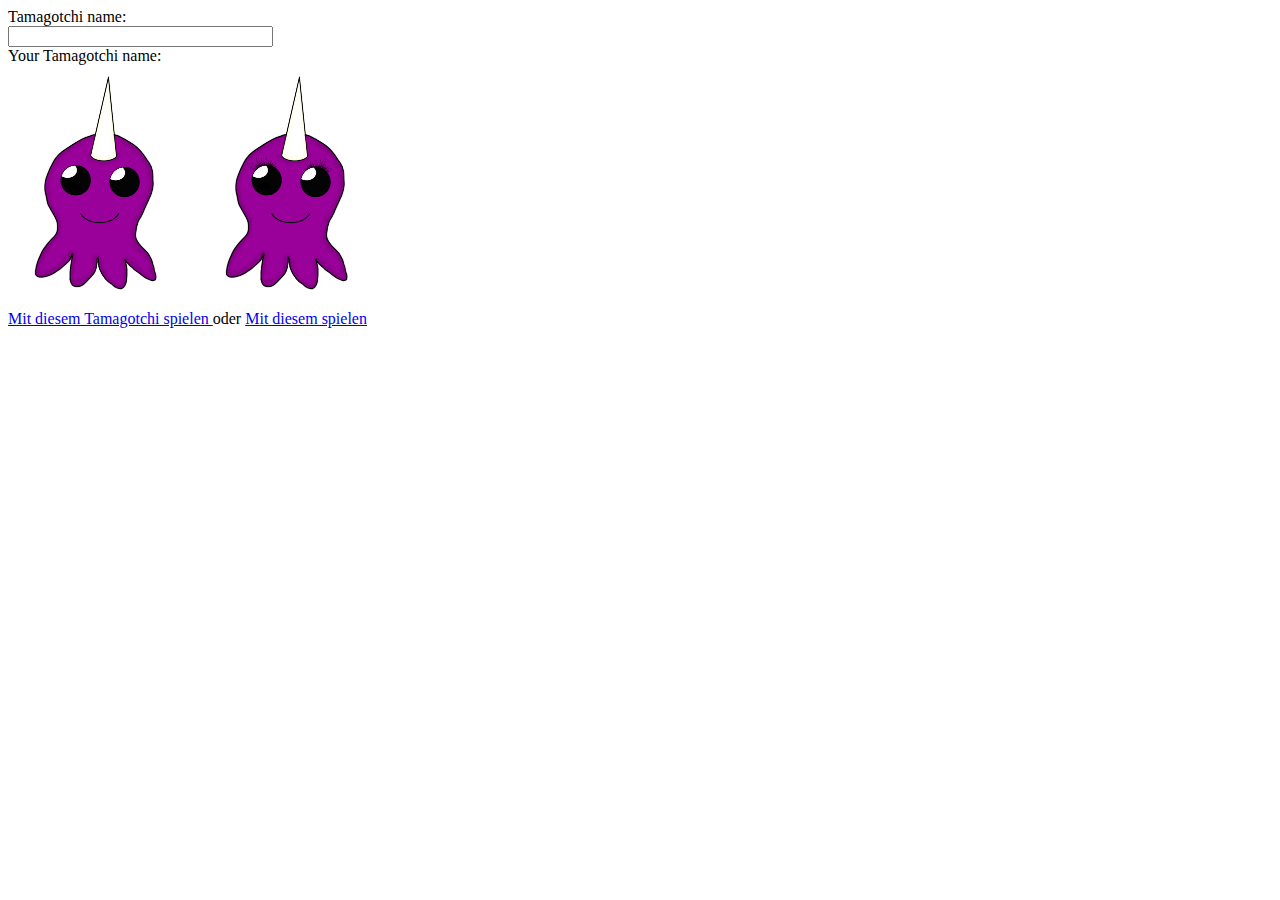
<file: Dokumentation/index.html>
<!DOCTYPE html>

<html>

<head>
	<title>Tamagotchi</title>
</head>

<body>
	
	<form oninput="name.value = tamaname.value">

		Tamagotchi name:<br>
		<input type="text" id="tamaname" size="30"><br>

		Your Tamagotchi name:<br>
		<output name="name"></output>

	</form> 
	
	<img src="tamagotchi-normal.jpg" width="186.75" height="240.5"/> 
	<img src="tamagotchi-normal-lash.jpg" width="186.75" height="240.5"/> 
	<br>
		<a href="spielzimmer-tamagotchi.html">Mit diesem Tamagotchi spielen </a>
		 oder 
		<a href="spielzimmer-tamagotchi-lash.html"> Mit diesem spielen</a>

</body>

</html>
</file>
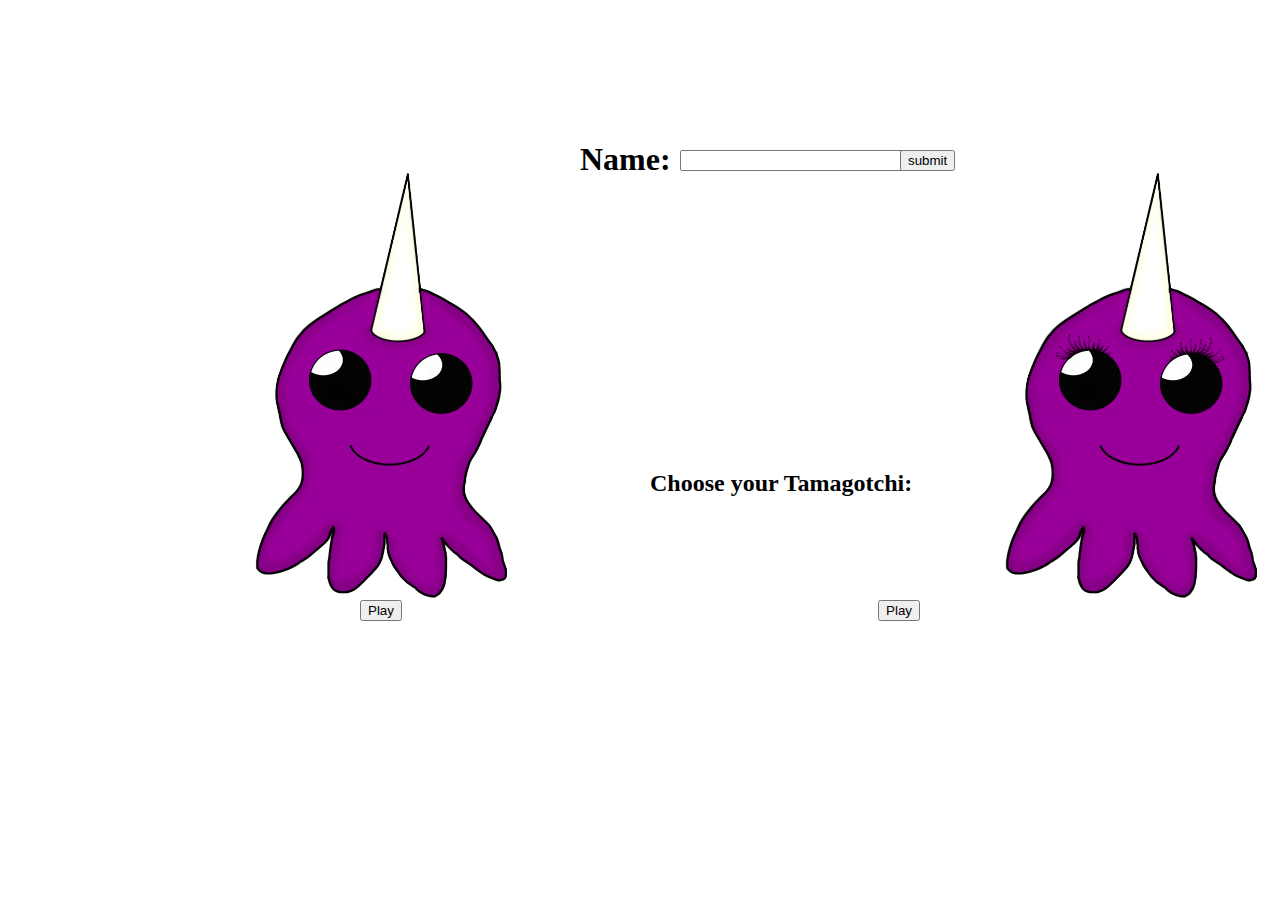
<file: Quellcode/index.html>
<!DOCTYPE html>

<html>

<head>
	<title>Tamagotchi</title>
	<script language="javascript" type="text/javascript" src="javascript.js"></script>
	<link href="design-index.css" type="text/css" rel="stylesheet">
</head>

<body>
	
    <h1 id="h1">Name: </h1>
    
	<form oninput="name.value = tamaname.value">

		<input type="text" id="tamaname" size="30">
		
		<input type="submit" id="submit" value="submit" />
        
	</form> 
	
	<!--
	=== Feedback Alpers, Dez 11 ===
	
	Diese Verwendung des id-Attributs macht keinen Sinn.
	
	=== Feedback Alpers, Ende ===
	-->
	
	<h2 id="h2">Choose your Tamagotchi: </h2>
	
	<!--
	=== Feedback Alpers, Dez 11 ===
	
	Werfen Sie bitte nochmal einen Blick ins Kapitel zur Einbindung
	von Bildern, Audio- und Video-Dateien in HTML 5. Sie haben
	hier zwei wichtige Dinge vergessen.
	
	=== Feedback Alpers, Ende ===
	-->
	<img src="normal.png" width="386.75" height="480.5" 
		 alt="Tamagotchi" id="norm"/> 
		 
	<img src="normal-lash.png" width="386.75" height="480.5" 
		 alt="Tamagotchi" id="lash"/> 
	<!--
	=== Feedback Alpers, Dez 11 ===
	
	Wenn Sie das action-Attribut eines Forumlars nutzen, dann muss dieses
	als Wert eine ausführbare Datei erhalten.
	
	Hier wäre eine normaler Link passender.
	
	=== Feedback Alpers, Ende ===
	-->
	<input type=button onClick="location.href='index02.html'" value='Play' id="left">
	
	<input type=button onClick="location.href='index02-lash.html'" value='Play' id="right">
	
</body>

</html>

<!--
=== Feedback Alpers, Dez 11 ===

Da sind zum Teil noch Varianten enthalten, die HTML 4.01 sind. Werfen Sie bitte nochmal
einen Blick ins Skript um zu prüfen, was Sie für die Nutzung von JS in HTML 5 alles nicht
machen müssen.

Weiterhin sollten Sie auch bei einem derart kurzen Codeteil wie diesem die
neuen Strukturcontainer nutzen, um so Browsern klar zu signalisieren, welcher Teil in welcher Strukturbene
eingebunden ist.

=== Feedback Alpers, Ende ===
-->

<!--
=== Feedback Alpers, Jan 8 ===

Leider ist das die einzige Datei Ihres Projekts, die seit dem letzten Feedback geändert wurde.
Und momentan kann ich nicht erkennen, dass Sie meine Hinweise verarbeitet hätten.

=== Feedback Alpers, Ende ===
-->

<!--
=== Feedback Alpers, Feb 9 ===

Beim Pullen meldete mir Git, dass meine letzten Änderungen (also das Feedback vom 8. Januar) noch nicht
commited waren. Deshalb gehe ich davon aus, dass Sie die entsprechenden Hinweise erst heute lesen.

=== Feedback Alpers, Ende ===
-->
</file>
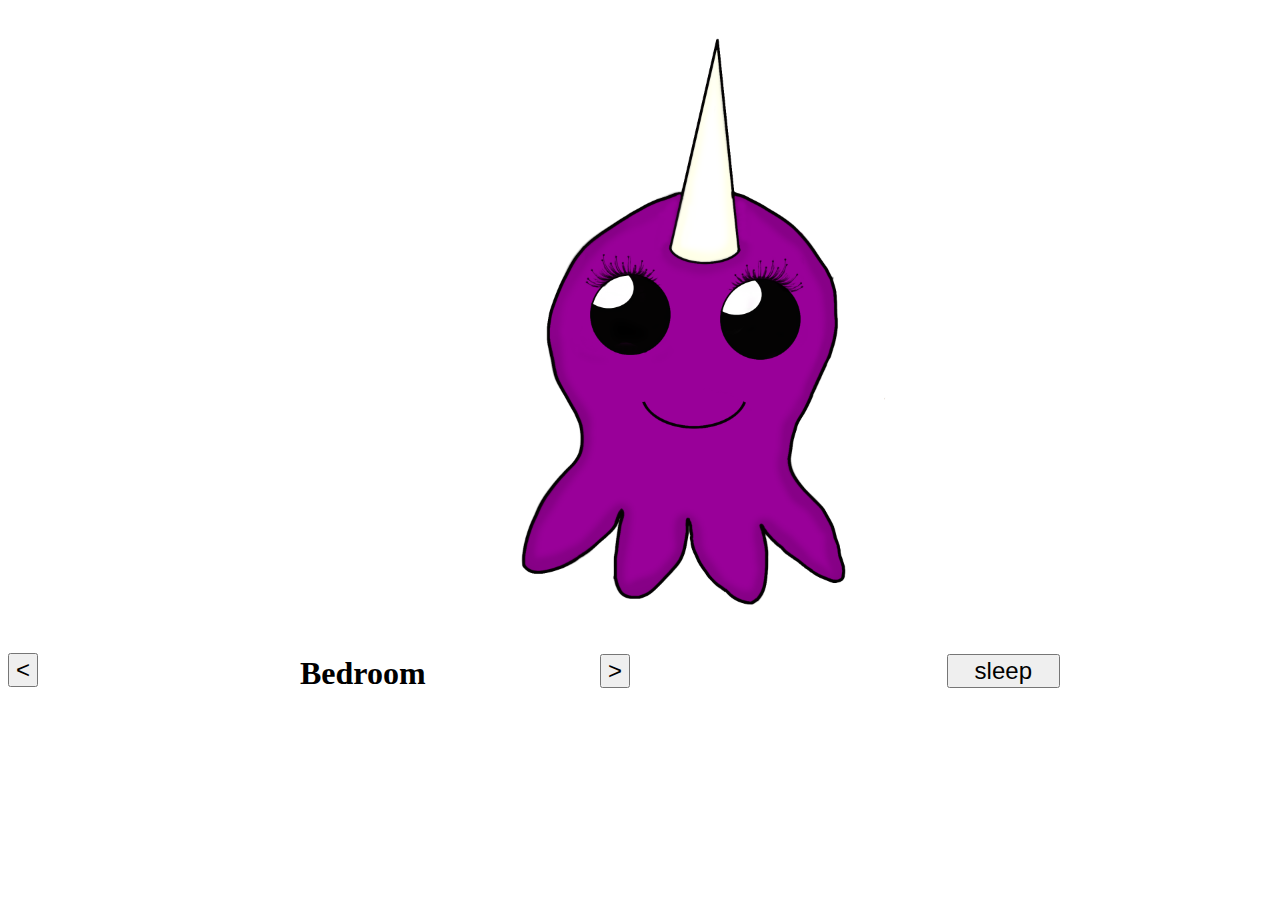
<file: Quellcode/bedroom-tamagotchi-lash.html>
<!DOCTYPE html>

<html>

<head>
	<title>Tamagotchi - Bedroom</title>
	<script language="javascript" type="text/javascript" src="javascript.js"></script>
	<link href="design-room.css" type="text/css" rel="stylesheet">
</head>

<body>
	
	<img src="normal-lash.png" width="498" height="641.3" id="img"/> 
	
	<form action="kitchen-tamagotchi-lash.html" id="left">
		<input type="submit" class="size" value="<">
	</form>
	
	<h1 id="room">Bedroom</h1>
	
	<form action="playground-tamagotchi-lash.html" id="right">
		<input type="submit" class="size" value=">">
	</form>
	
	<form id="button">
	<input type="button" class="size" value="   sleep   " onclick="goToSleep()">
	</form>
	
</body>

</html>

<!--
=== Feedback Alpers, Dez 11 ===

Wenn Sie wie hier und bei den meisten anderen HTML-Dokumenten den Inhalt austauschen aber eigentlich
keine neue Seitenstruktur aufbauen, dann sollten Sie (ob per JS oder PHP) genau das realisieren, 
anstatt für jede Ansicht ein vollständig neues HTML-Dokument zu programmieren.

=== Feedback Alpers, Ende ===
</file>
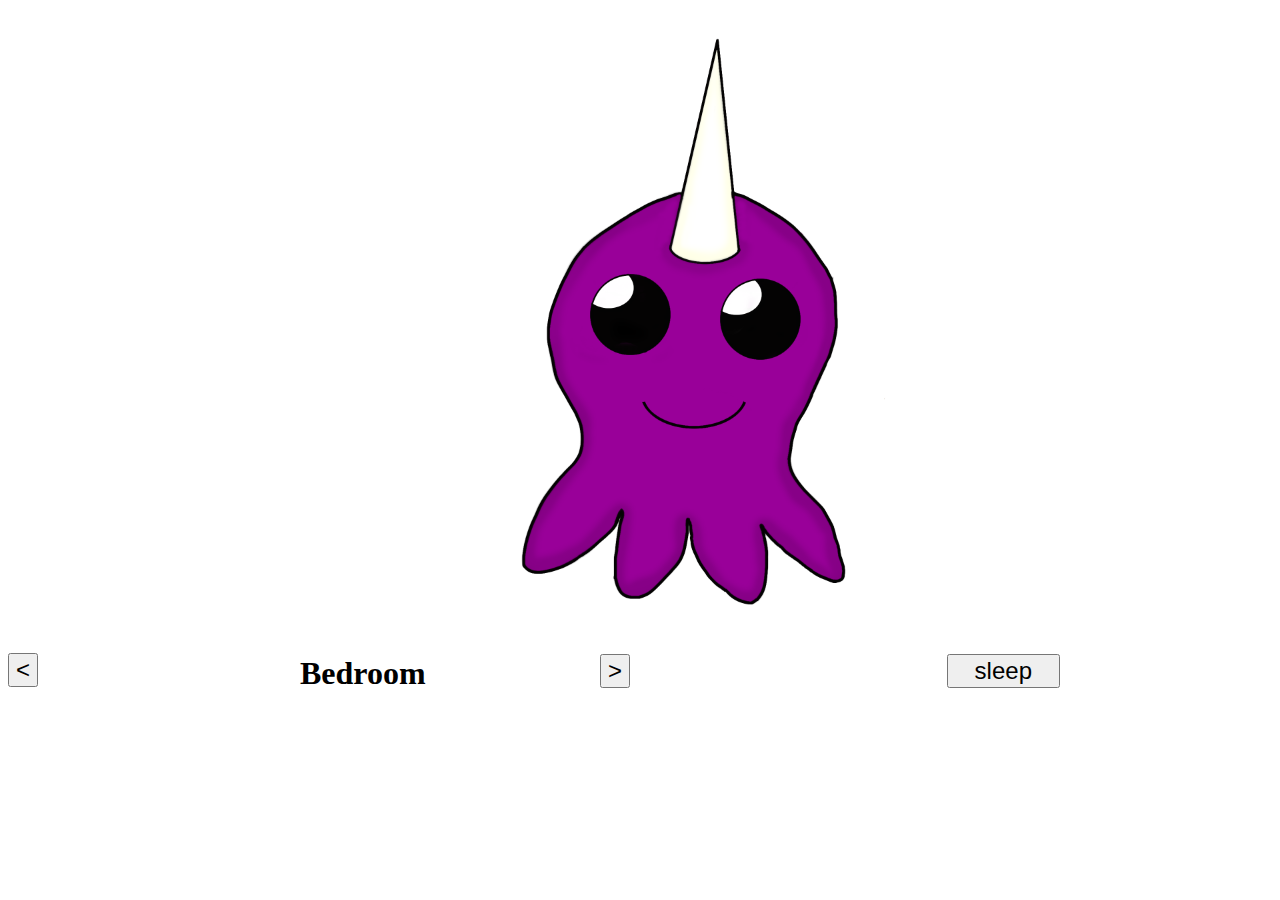
<file: Quellcode/bedroom-tamagotchi.html>
<!DOCTYPE html>

<html>

<head>
	<title>Tamagotchi - Bedroom</title>
	<script language="javascript" type="text/javascript" src="javascript.js"></script>
	<link href="design-room.css" type="text/css" rel="stylesheet">
</head>

<body>
	
	<img src="normal.png" width="498" height="641.3" id="img"/> 
	
	<form action="kitchen-tamagotchi.html" id="left">
		<input type="submit" class="size" value="<">
	</form>
	
	<h1 id="room">Bedroom</h1>
	
	<form action="playground-tamagotchi.html" id="right">
		<input type="submit" class="size" value=">">
	</form>
	
	<form id="button">
	<input type="button" class="size" value="   sleep   " onclick="goToSleep()">
	</form>
	
</body>

</html>
</file>
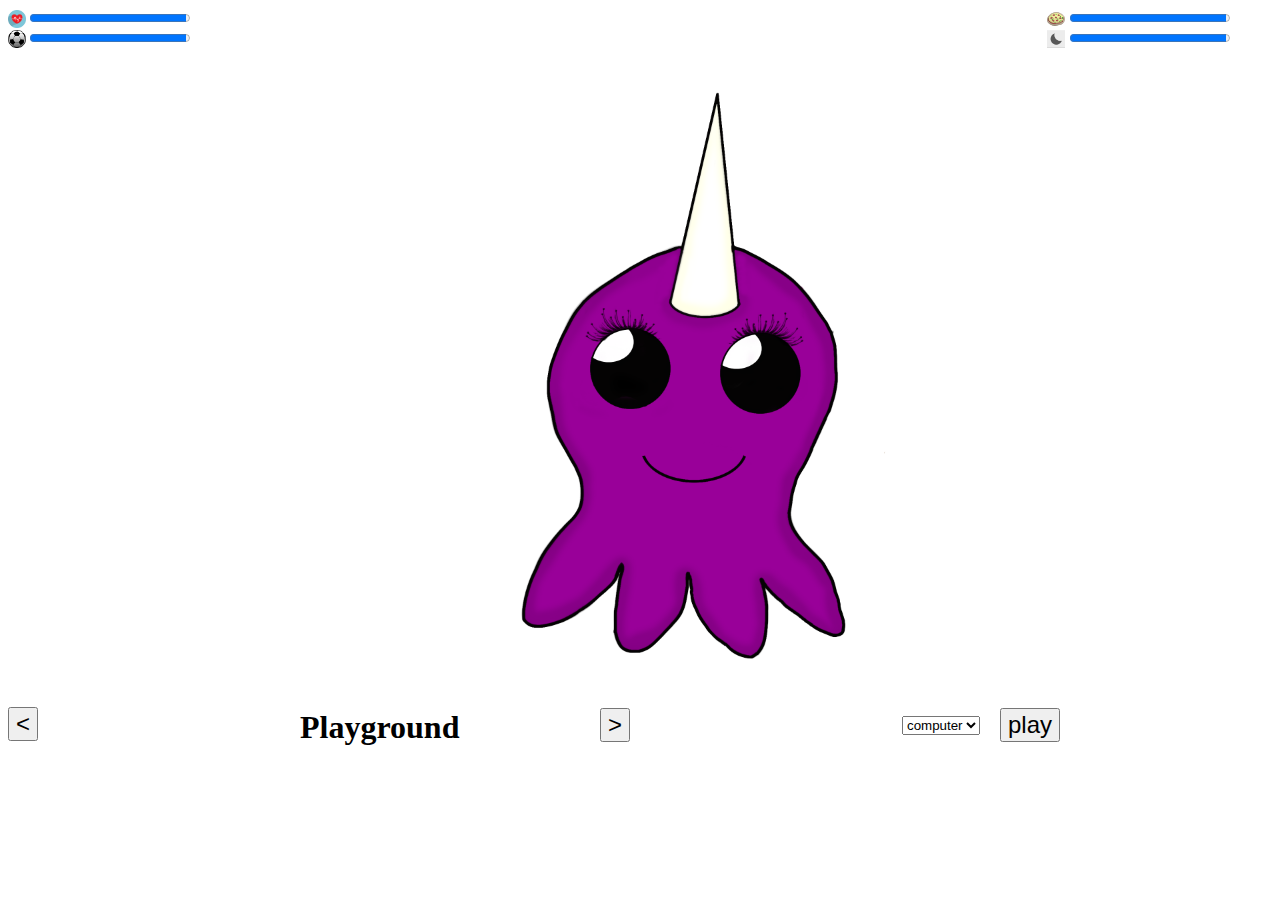
<file: Quellcode/index02-lash.html>
<!DOCTYPE html>

<html>

<head>
	<title>Tamagotchi - Bedroom</title>
	<script language="javascript" type="text/javascript" src="javascript.js"></script>
	<link href="design-bedroom.css" type="text/css" rel="stylesheet">
</head>

<frameset rows="6%,*" frameborder="NO" border="0">
  <frame name="progressbar" src="progress.html">
  <frame name="rooms" src="playground-tamagotchi-lash.html">
</frameset>

</html>
</file>
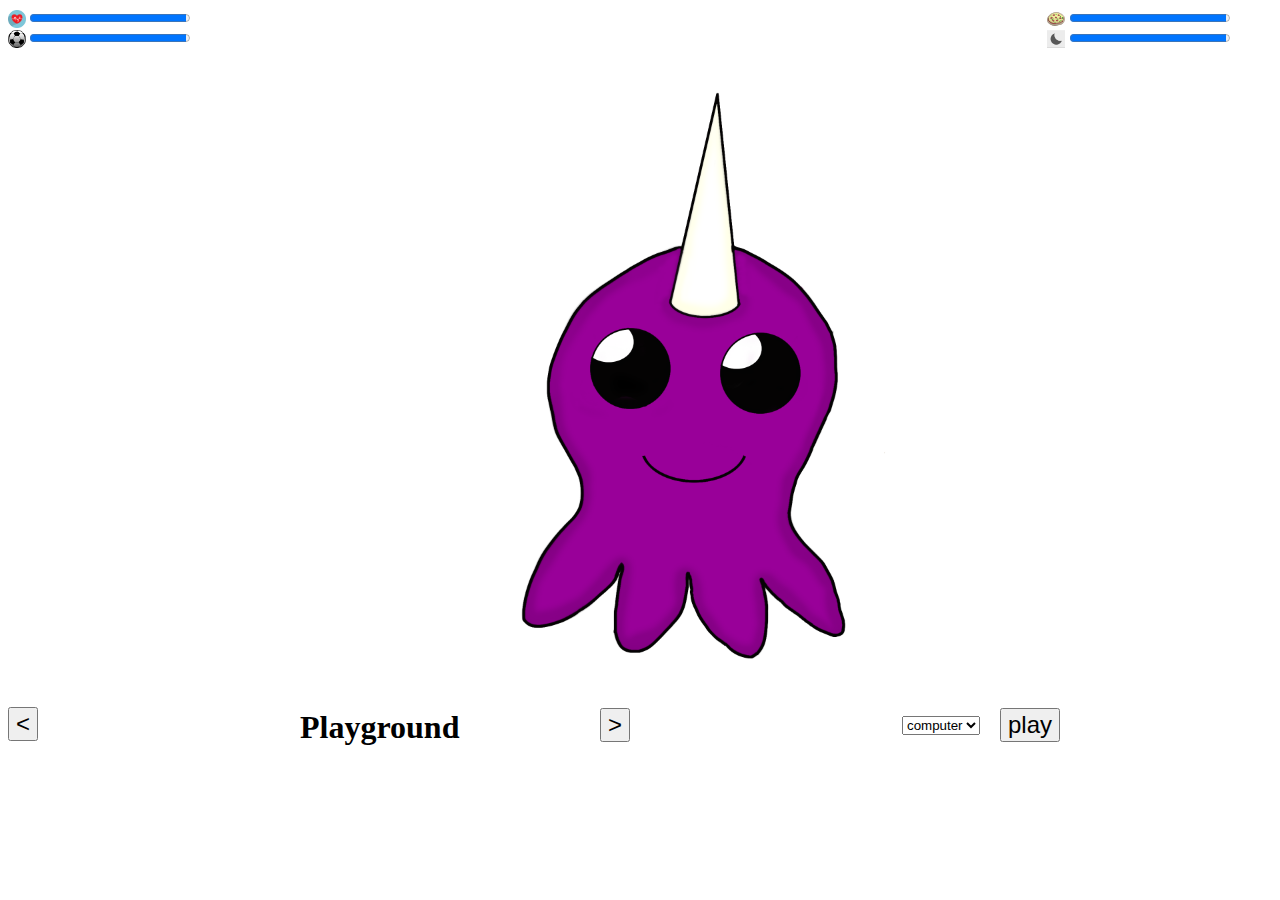
<file: Quellcode/index02.html>
<!DOCTYPE html>

<html>

<head>
	<title>Tamagotchi - Bedroom</title>
	<script language="javascript" type="text/javascript" src="javascript.js"></script>
	<link href="design-bedroom.css" type="text/css" rel="stylesheet">
</head>

<frameset rows="6%,*" frameborder="NO" border="0">
  <frame name="progressbar" src="progress.html">
  <frame name="rooms" src="playground-tamagotchi.html">
</frameset>

</html>
</file>
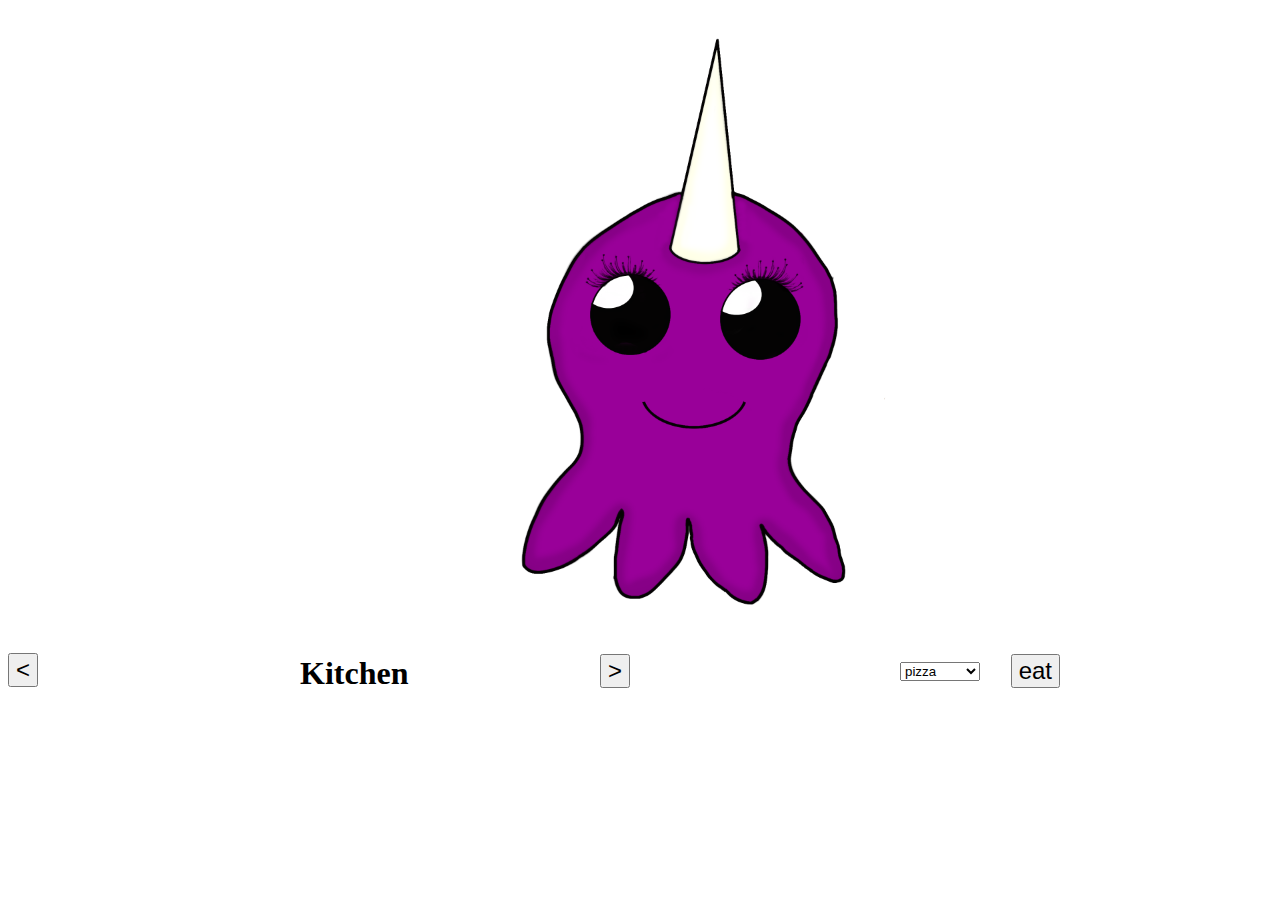
<file: Quellcode/kitchen-tamagotchi-lash.html>
<!DOCTYPE html>

<html>

<head>
	<title>Tamagotchi - Kitchen</title>
	<script language="javascript" type="text/javascript" src="javascript.js"></script>
	<link href="design-room.css" type="text/css" rel="stylesheet">
</head>

<body>
	
	<img src="normal-lash.png" width="498" height="641.3" id="img"/> 
	
	<form action="playground-tamagotchi-lash.html" id="left">
		<input type="submit" class="size" value="<">
	</form>
	
	<h1 id="room">Kitchen</h1>
	
	<form action="bedroom-tamagotchi-lash.html" id="right">
		<input type="submit" class="size" value=">">
	</form>
	
	<select id="select" name="food">
		<option value="pizza">pizza</option>
		<option value="burger">burger</option>
		<option value="salad">salad</option>
		<option value="apple">apple</option>
		<option value="banana">banana</option>
		<option value="chocolate">chocolate</option>
	</select>
	
	<button type="button" id="button" class="size" onclick="eatSomething()">eat</button>
	
</body>

</html>
</file>
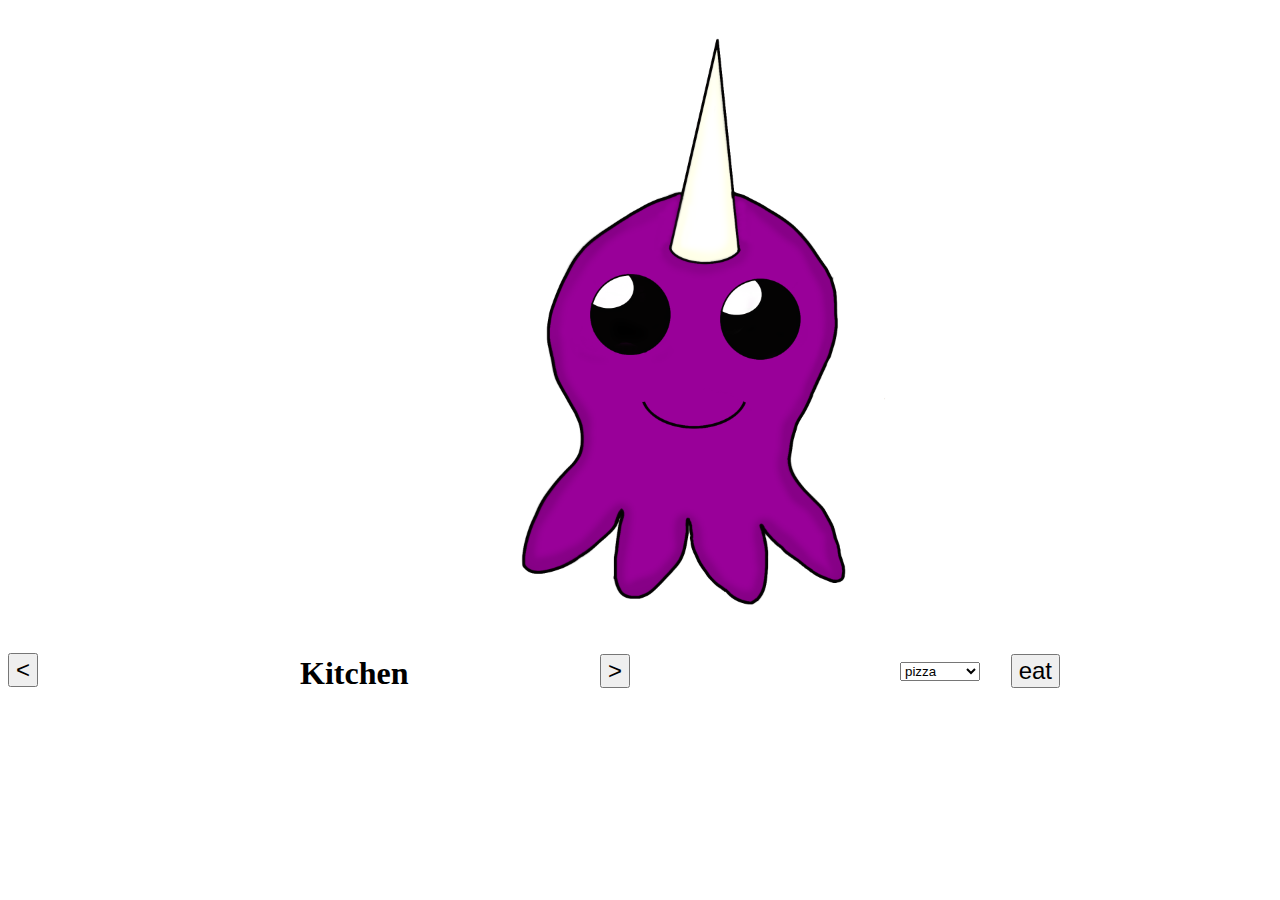
<file: Quellcode/Kitchen-tamagotchi.html>
<!DOCTYPE html>

<html>

<head>
	<title>Tamagotchi - Kitchen</title>
	<script language="javascript" type="text/javascript" src="javascript.js"></script>
	<link href="design-room.css" type="text/css" rel="stylesheet">
</head>

<body>
	
	<img src="normal.png" width="498" height="641.3" id="img"/> 
	
	<form action="playground-tamagotchi.html" id="left">
		<input type="submit" class="size" value="<">
	</form>
	
	<h1 id="room">Kitchen</h1>
	
	<form action="bedroom-tamagotchi.html" id="right">
		<input type="submit" class="size" value=">">
	</form>
	
	<select id="select" name="food">
		<option value="pizza">pizza</option>
		<option value="burger">burger</option>
		<option value="salad">salad</option>
		<option value="apple">apple</option>
		<option value="banana">banana</option>
		<option value="chocolate">chocolate</option>
	</select>
	
	<button type="button" id="button" class="size" onclick="eatSomething()">eat</button>
	
</body>

</html>
</file>
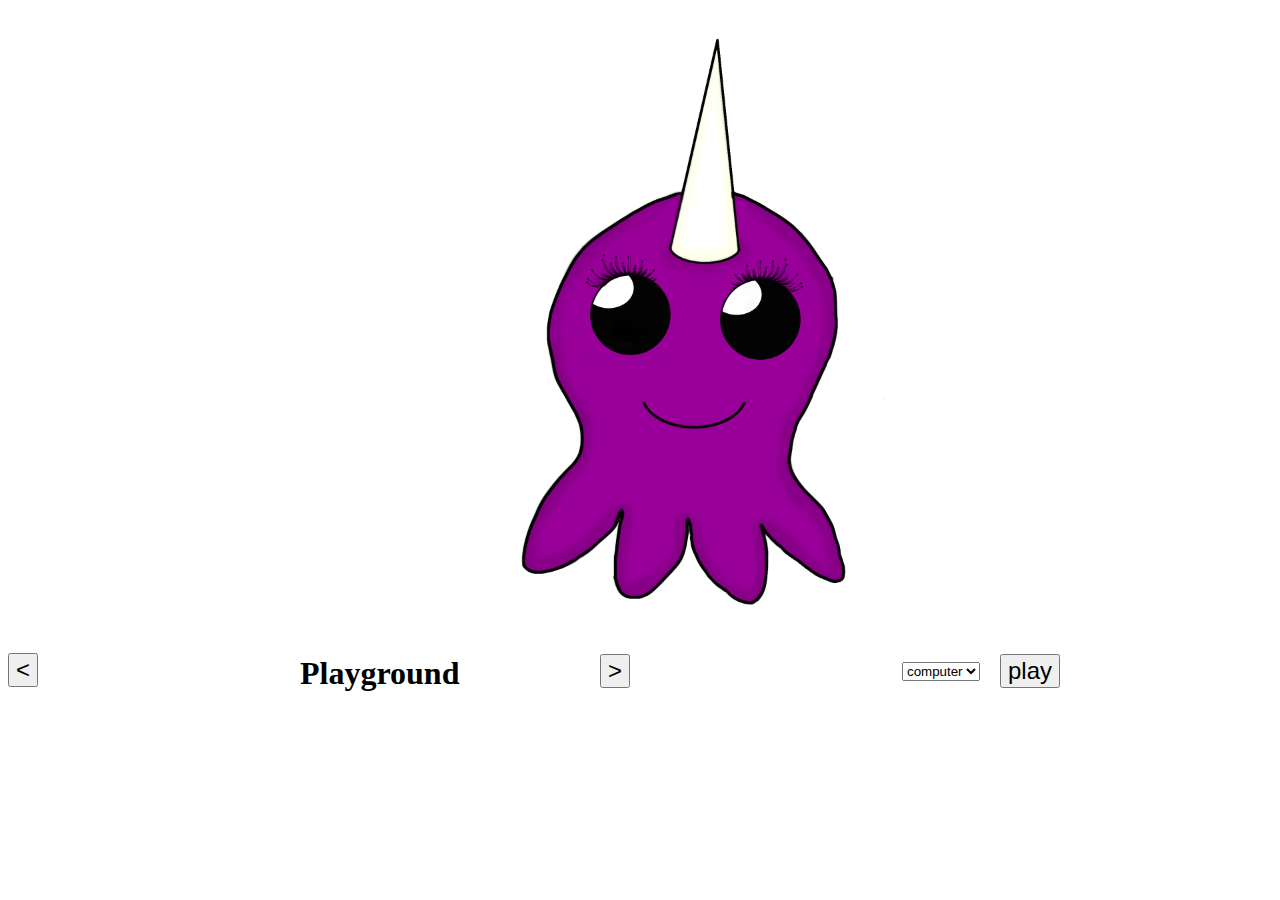
<file: Quellcode/playground-tamagotchi-lash.html>
<!DOCTYPE html>

<html>

<head>
	<title>Tamagotchi - Playground</title>
	<script language="javascript" type="text/javascript" src="javascript.js"></script>
	<link href="design-room.css" type="text/css" rel="stylesheet">
</head>

<body>
	
	<img src="normal-lash.png" width="498" height="641.3" id="img"/> 
	
	<form action="bedroom-tamagotchi-lash.html" id="left">
		<input type="submit" class="size" value="<">
	</form>
	
	<h1 id="room">Playground</h1>
	
	<form action="kitchen-tamagotchi-lash.html" id="right">
		<input type="submit" class="size" value=">">
	</form>
	
	<select name="game" id="select">
		<option value="computer">computer</option>
		<option value="outdoor">outdoor</option>
		<option value="music">music</option>
		<option value="draw">draw</option>
	</select>
	
	<button id="button" class="size" type="button" onclick="letsPlay()">play</button>

</body>

</html>
</file>
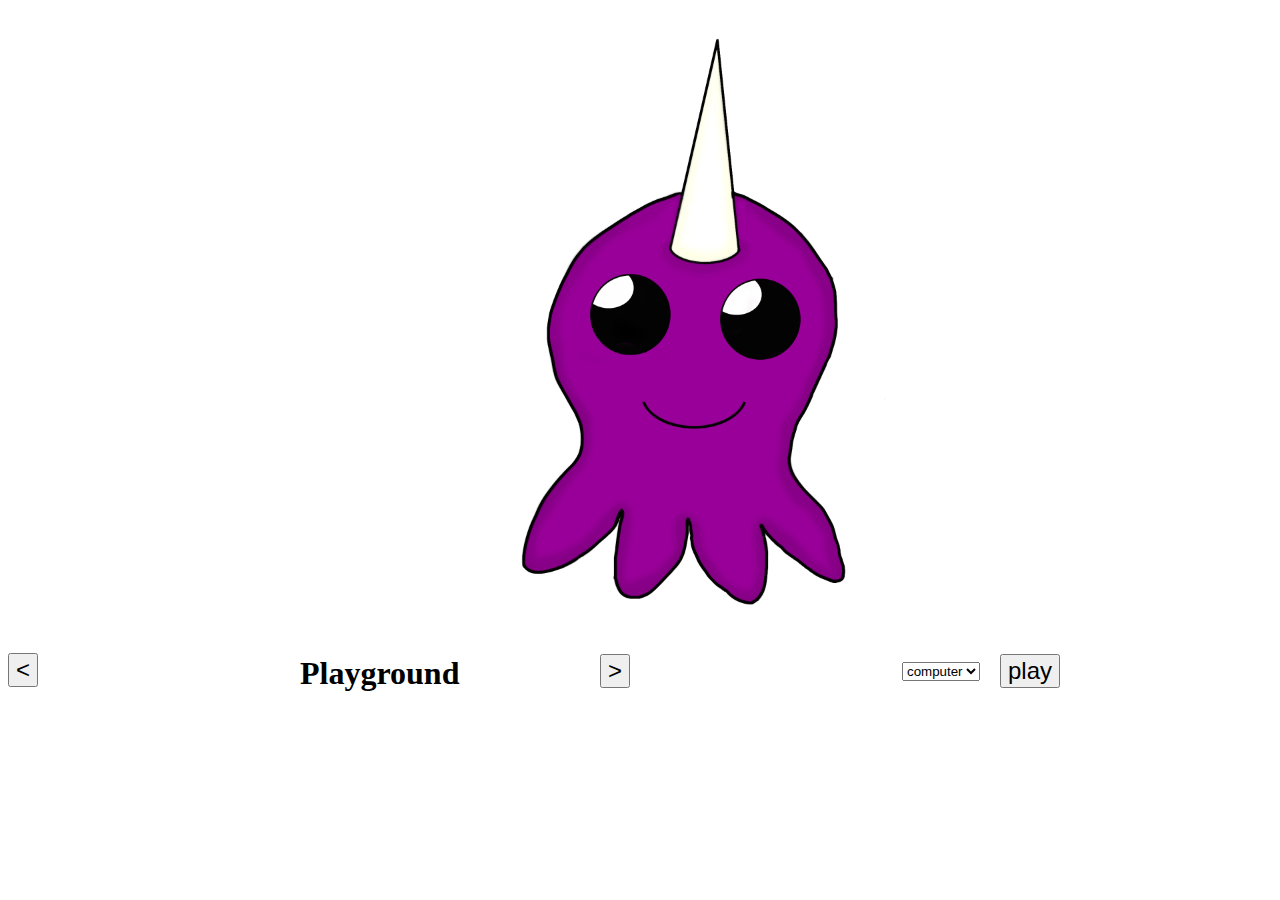
<file: Quellcode/playground-tamagotchi.html>
<!DOCTYPE html>

<html>

<head>
	<title>Tamagotchi - Playground</title>
	<script language="javascript" type="text/javascript" src="javascript.js"></script>
	<link href="design-room.css" type="text/css" rel="stylesheet">
</head>

<body>
	
	<img src="normal.png" width="498" height="641.3" id="img"/> 
	
	<form action="bedroom-tamagotchi.html" id="left">
		<input type="submit" class="size" value="<">
	</form>
	
	<h1 id="room">Playground</h1>
	
	<form action="kitchen-tamagotchi.html" id="right">
		<input type="submit" class="size" value=">">
	</form>
	
	<select name="game" id="select">
		<option value="computer">computer</option>
		<option value="outdoor">outdoor</option>
		<option value="music">music</option>
		<option value="draw">draw</option>
	</select>
	
	<button id="button" class="size" type="button" onclick="letsPlay()">play</button>
	
</body>

</html>
</file>
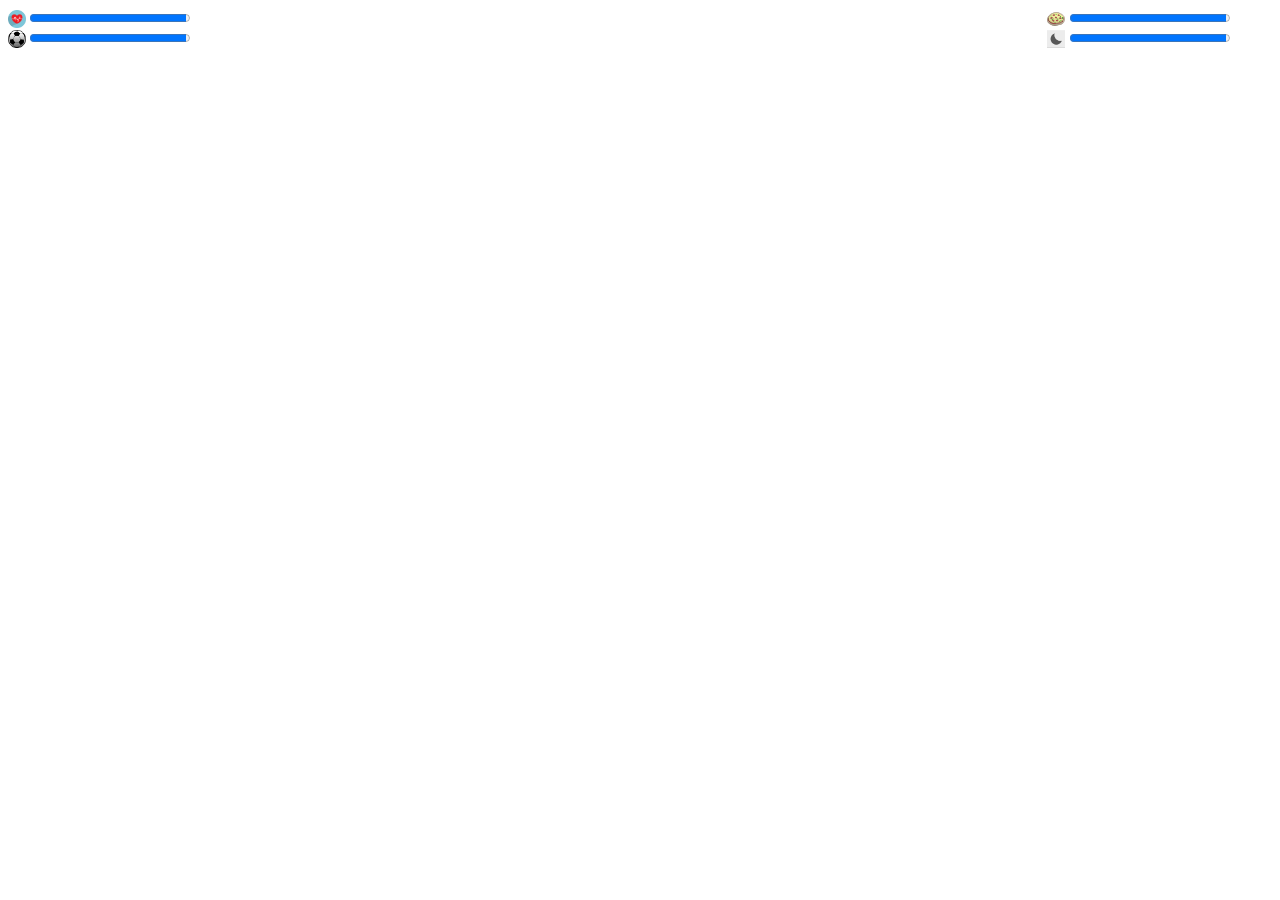
<file: Quellcode/progress.html>
<!DOCTYPE html>

<html>

<head>
	<script language="javascript" type="text/javascript" src="javascript.js"></script>
	<link href="design.css" type="text/css" rel="stylesheet">
</head>

<body>
	
	<img src="heart-beat-icon.png" width="18" height="18" id="imghealth"/> 
	<!--health-->
	<progress id="healthBar" value="100" max="100"></progress>
	
	<img src="Soccer-icon.png" width="18" height="18" id="imgfun"/> 
	<!--fun-->
	<progress id="funBar" value="100" max="100"></progress>
	
	<img src="pizza-icon.png" width="18" height="18" id="imgeat"/>
	<!--eat-->
	<progress id="foodBar" value="100" max="100"></progress>
	
	<img src="Apps-sleep-icon.png" width="18" height="18" id="imgsleep"/>
	<!--sleep-->
	<progress id="sleepBar" value="100" max="100"></progress>
	
	<script type="text/javascript" language="javascript">
	
	// Funktionsaufruf: Fun-Bar sinkt
	var fun = 100;
	progressFunBar(fun);
	
	// Funktionsaufruf: Food-Bar sinkt
	var food = 100;
	progressFoodBar(food);
	
	// Funktionsaufruf: Sleep-Bar sinkt
	var sleep = 100;
	progressSleepBar(sleep); 
	
	// Funktionsaufruf: Health-Bar sinkt
	var health = 100;
	progressHealthBar(health); 	
	
</script> 
	
</body>

</html>
</file>
<file: Quellcode/design-index.css>
#h1 {
	position: absolute;
	left: 580px;
	top: 120px;
}

#tamaname {
	position: absolute;
	left: 680px;
	top: 150px;
}

#submit {
	position: absolute;
	left: 900px;
	top: 150px;
}

#h2 {
	position: absolute;
	left: 650px;
	top: 450px;
}

#norm {
	position: absolute;
	left: 200px;
	top: 150px;
}

#lash {
	position: absolute;
	left: 950px;
	top: 150px;
}

#left {
	position: absolute;
	left: 360px;
	top: 600px;
}

#right {
	position: absolute;
	right: 360px;
	top: 600px;
}
</file>
<file: Quellcode/design-room.css>
#left {
	

}

#right {
	position: absolute;
	top: 654px;
	left: 600px;
}

#select {
position: absolute;
	top: 662px;
	right: 300px;
}
#button {
	position: absolute;
	top: 654px;
	right: 220px;
}

#img {
	margin-left: 35%;
}

#healthBar {
	position: absolute;
	top: 10px;
	left: 30px;
}

#imghealth{
	position: absolute;
	top: 10px;
}

#imgfun{
	position: absolute;
	top: 30px;
}

#funBar {
	position: absolute;
	top: 30px;
	left: 30px;
}

#imgeat{
	position: absolute;
	top: 10px;
	right: 215px;
}

#foodBar {
	position: absolute;
	top: 10px;
	right: 50px;
}

#imgsleep{
	position: absolute;
	top: 30px;
	right: 215px;
}

#sleepBar {
	position: absolute;
	top: 30px;
	right: 50px;
}

.size {
	font-size: x-large;
}

#room{
	position: absolute;
	top: 634px;
	left: 300px;
}
</file>
<file: Quellcode/design-bedroom.css>
#left {
	

}

#right {
	position: absolute;
	top: 654px;
	left: 600px;
}

#button {
	position: absolute;
	top: 654px;
	right: 220px;
}

#img {
	margin-left: 35%;
}

#healthBar {
	position: absolute;
	top: 10px;
	left: 30px;
}

#imghealth{
	position: absolute;
	top: 10px;
}

#imgfun{
	position: absolute;
	top: 30px;
}

#funBar {
	position: absolute;
	top: 30px;
	left: 30px;
}

#imgeat{
	position: absolute;
	top: 10px;
	right: 215px;
}

#foodBar {
	position: absolute;
	top: 10px;
	right: 50px;
}

#imgsleep{
	position: absolute;
	top: 30px;
	right: 215px;
}

#sleepBar {
	position: absolute;
	top: 30px;
	right: 50px;
}

.size {
	font-size: x-large;
}

#room{
	position: absolute;
	top: 634px;
	left: 300px;
}
</file>
<file: Quellcode/design.css>
#left {
}
#right {
}
#button {
}
#img {
	margin-left: 35%;
}

#healthBar {
	position: absolute;
	top: 10px;
	left: 30px;
}

#imghealth{
	position: absolute;
	top: 10px;
}

#imgfun{
	position: absolute;
	top: 30px;
}

#funBar {
	position: absolute;
	top: 30px;
	left: 30px;
}

#imgeat{
	position: absolute;
	top: 10px;
	right: 215px;
}

#foodBar {
	position: absolute;
	top: 10px;
	right: 50px;
}

#imgsleep{
	position: absolute;
	top: 30px;
	right: 215px;
}

#sleepBar {
	position: absolute;
	top: 30px;
	right: 50px;
}
</file>
